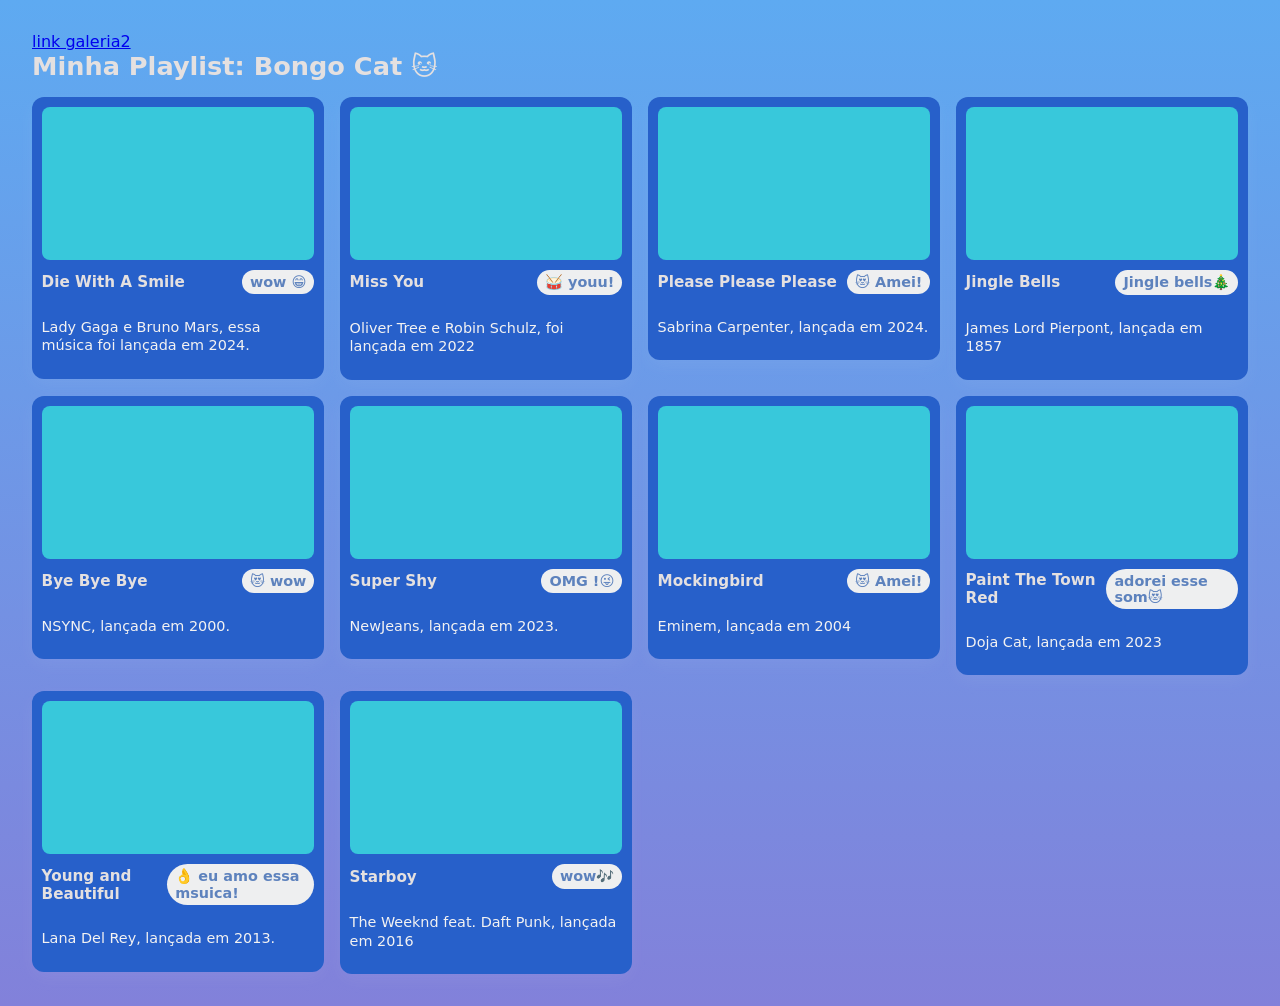
<file: index.html>
<!doctype html>
<html lang="pt-BR">
<head>
  <meta charset="utf-8" />
  <meta name="viewport" content="width=device-width,initial-scale=1" />
  <title>Galeria Bongo Cat</title>
  <link rel="stylesheet" href="style.css">
</head>
<body>
    <a href="./galeria2.index.html">link galeria2</a>
  <h1>Minha Playlist: Bongo Cat 🐱</h1>
  
  <section class="grid">
    
    <!-- EXEMPLO 1 -->
    <article class="card">
      <div class="video-wrap">
        <iframe width="560" height="315" src="https://www.youtube.com/embed/pKxqABRzym4?si=XeJSfUocRu2uAixi" title="YouTube video player" frameborder="0" allow="accelerometer; autoplay; clipboard-write; encrypted-media; gyroscope; picture-in-picture; web-share" referrerpolicy="strict-origin-when-cross-origin" allowfullscreen></iframe>
      </div>
      <div class="meta">
        <div class="title">Die With A Smile</div>
        <div class="badge">wow 😁</div>
      </div>
      <p class="desc">Lady Gaga e Bruno Mars, essa música foi lançada em 2024.</p>
    </article>

    <!-- EXEMPLO 2 -->
    <article class="card">
      <div class="video-wrap">
        <iframe width="560" height="315" src="https://www.youtube.com/embed/MoWDhKUkMa0?si=gl0xyy9ckt54yDhJ&amp;start=18" title="YouTube video player" frameborder="0" allow="accelerometer; autoplay; clipboard-write; encrypted-media; gyroscope; picture-in-picture; web-share" referrerpolicy="strict-origin-when-cross-origin" allowfullscreen></iframe>
      </div>
      <div class="meta">
        <div class="title">Miss You</div>
        <div class="badge">🥁 youu!</div>
      </div>
      <p class="desc">Oliver Tree e Robin Schulz, foi lançada em 2022</p>
    </article>

    <!-- EXEMPLO 3 -->
    <article class="card">
      <div class="video-wrap">
        <iframe width="560" height="315" src="https://www.youtube.com/embed/lBTLR3Au6b4?si=CP1CBWlrm6TBc9PD" title="YouTube video player" frameborder="0" allow="accelerometer; autoplay; clipboard-write; encrypted-media; gyroscope; picture-in-picture; web-share" referrerpolicy="strict-origin-when-cross-origin" allowfullscreen></iframe>
      </div>
      <div class="meta">
        <div class="title">Please Please Please</div>
        <div class="badge">😻 Amei!</div>
      </div>
      <p class="desc">Sabrina Carpenter, lançada em 2024.</p>
    </article>

    <!-- EXEMPLO 4 -->
    <article class="card">
      <div class="video-wrap">
        <iframe width="560" height="315" src="https://www.youtube.com/embed/n_8uCh1qLhU?si=SrFMy62NYuew0bJM&amp;start=1" title="YouTube video player" frameborder="0" allow="accelerometer; autoplay; clipboard-write; encrypted-media; gyroscope; picture-in-picture; web-share" referrerpolicy="strict-origin-when-cross-origin" allowfullscreen></iframe>
      </div>
      <div class="meta">
        <div class="title">Jingle Bells</div>
        <div class="badge">Jingle bells🎄</div>
      </div>
      <p class="desc">James Lord Pierpont, lançada em 1857</p>
    </article>

    <!-- EXEMPLO 5 -->
    <article class="card">
      <div class="video-wrap">
        <iframe width="560" height="315" src="https://www.youtube.com/embed/Iik0py8C40A?si=sSXh5oKIO7X6Ibdi" title="YouTube video player" frameborder="0" allow="accelerometer; autoplay; clipboard-write; encrypted-media; gyroscope; picture-in-picture; web-share" referrerpolicy="strict-origin-when-cross-origin" allowfullscreen></iframe>
      </div>
      <div class="meta">
        <div class="title">Bye Bye Bye</div>
        <div class="badge">😻 wow</div>
      </div>
      <p class="desc">NSYNC, lançada em 2000.</p>
    </article>
    
    <!-- EXEMPLO 6 -->
    <article class="card">
      <div class="video-wrap">
        <iframe width="560" height="315" src="https://www.youtube.com/embed/MMuel7Bs-zg?si=VxpKZOwEfa7oiwuH&amp;start=2" title="YouTube video player" frameborder="0" allow="accelerometer; autoplay; clipboard-write; encrypted-media; gyroscope; picture-in-picture; web-share" referrerpolicy="strict-origin-when-cross-origin" allowfullscreen></iframe>
      </div>
      <div class="meta">
        <div class="title">Super Shy</div>
        <div class="badge">OMG !😜</div>
      </div>
      <p class="desc">NewJeans, lançada em 2023.</p>
    </article>
    
    <!-- EXEMPLO 7 -->
    <article class="card">
      <div class="video-wrap">
        <iframe width="560" height="315" src="https://www.youtube.com/embed/xH4zXiD2v08?si=10hiGZEMOBA6OvAU" title="YouTube video player" frameborder="0" allow="accelerometer; autoplay; clipboard-write; encrypted-media; gyroscope; picture-in-picture; web-share" referrerpolicy="strict-origin-when-cross-origin" allowfullscreen></iframe>
      </div>
      <div class="meta">
        <div class="title">Mockingbird</div>
        <div class="badge">😻 Amei!</div>
      </div>
      <p class="desc">Eminem, lançada em 2004</p>
    </article>
    
    <!-- EXEMPLO 8 -->
    <article class="card">
      <div class="video-wrap">
        <iframe width="560" height="315" src="https://www.youtube.com/embed/IX3du8a48h4?si=HCxsnpCCViA_5Z2m&amp;start=1" title="YouTube video player" frameborder="0" allow="accelerometer; autoplay; clipboard-write; encrypted-media; gyroscope; picture-in-picture; web-share" referrerpolicy="strict-origin-when-cross-origin" allowfullscreen></iframe>
      </div>
      <div class="meta">
        <div class="title">Paint The Town Red</div>
        <div class="badge">adorei esse som😻</div>
      </div>
      <p class="desc">Doja Cat, lançada em 2023</p>
    </article>

    <!-- EXEMPLO 9 -->
    <article class="card">
      <div class="video-wrap">
        <iframe width="560" height="315" src="https://www.youtube.com/embed/wip9eTwC_BM?si=7SAlnhNAxqfYiiE4&amp;start=20" title="YouTube video player" frameborder="0" allow="accelerometer; autoplay; clipboard-write; encrypted-media; gyroscope; picture-in-picture; web-share" referrerpolicy="strict-origin-when-cross-origin" allowfullscreen></iframe>
      </div>
      <div class="meta">
        <div class="title">Young and Beautiful</div>
        <div class="badge">👌 eu amo essa msuica!</div>
      </div>
      <p class="desc">Lana Del Rey, lançada em 2013.</p>
    </article>
    
    <!-- EXEMPLO 10 -->
    <article class="card">
      <div class="video-wrap">
        <iframe width="560" height="315" src="https://www.youtube.com/embed/IUxJtkNE0M8?si=GV8Y4rV_PZ6DCgBp&amp;start=3" title="YouTube video player" frameborder="0" allow="accelerometer; autoplay; clipboard-write; encrypted-media; gyroscope; picture-in-picture; web-share" referrerpolicy="strict-origin-when-cross-origin" allowfullscreen></iframe>
      </div>
      <div class="meta">
        <div class="title">Starboy</div>
        <div class="badge">wow🎶</div>
      </div>
      <p class="desc">The Weeknd feat. Daft Punk, lançada em 2016</p>
    </article>
    
    
    

  </section>
</body>
</html>
</file>
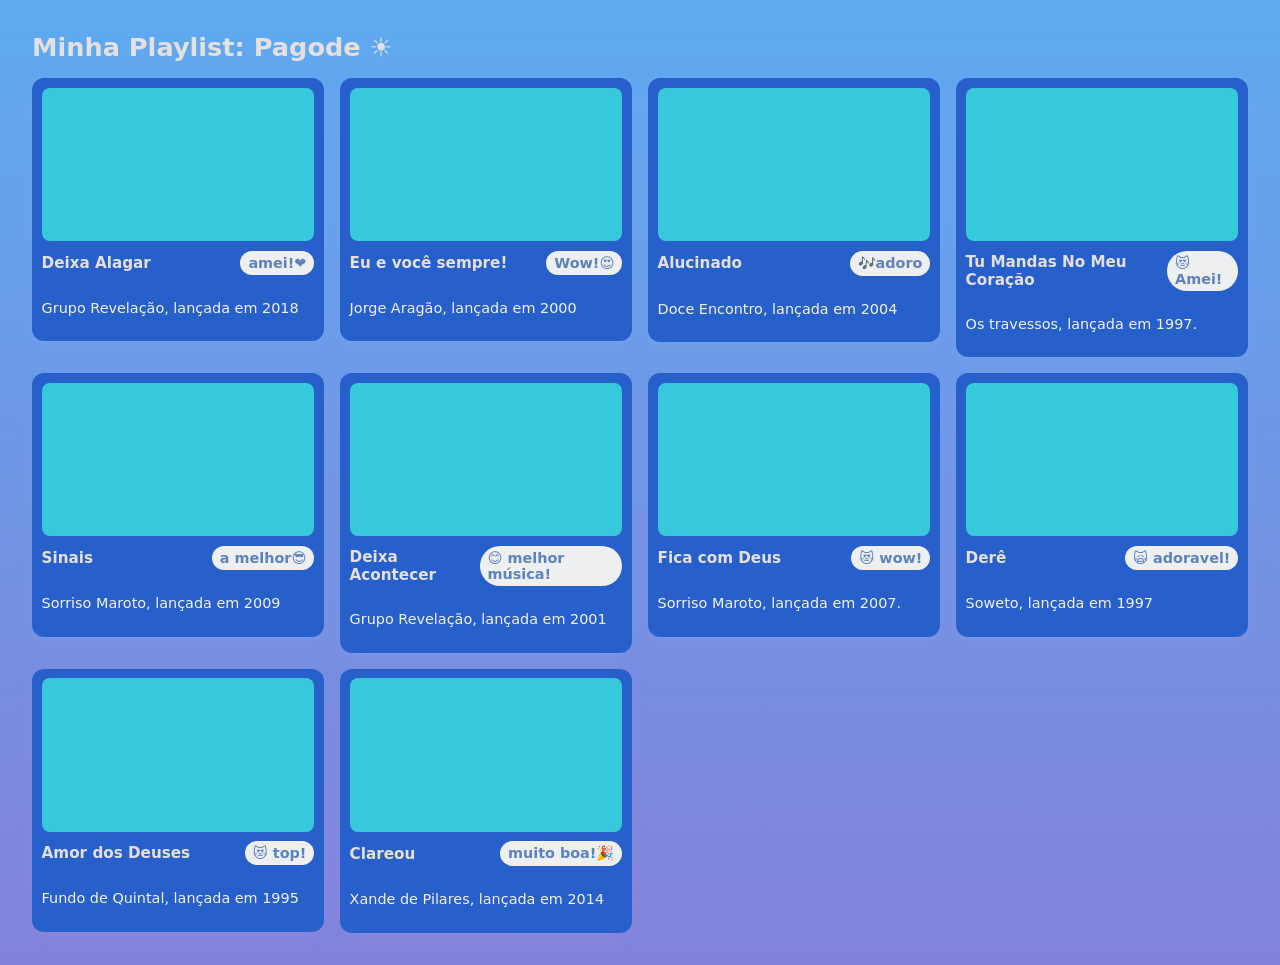
<file: galeria2.index.html>
<!doctype html>
<html lang="pt-BR">
<head>
  <meta charset="utf-8" />
  <meta name="viewport" content="width=device-width,initial-scale=1" />
  <title>Galeria Bongo Cat</title>
  <link rel="stylesheet" href="style.css">
</head>
<body>
  <h1>Minha Playlist: Pagode ☀️</h1>
  
  <section class="grid">
    
    <!-- EXEMPLO 1 -->
    <article class="card">
      <div class="video-wrap">
        <iframe width="560" height="315" src="https://www.youtube.com/embed/WXDeAA4U11c?si=B1NdAjaAK8S19Ud2&amp;start=3" title="YouTube video player" frameborder="0" allow="accelerometer; autoplay; clipboard-write; encrypted-media; gyroscope; picture-in-picture; web-share" referrerpolicy="strict-origin-when-cross-origin" allowfullscreen></iframe>
      </div>
      <div class="meta">
        <div class="title">Deixa Alagar</div>
        <div class="badge">amei!❤️</div>
      </div>
      <p class="desc">Grupo Revelação, lançada em 2018 </p>
    </article>

    <!-- EXEMPLO 2 -->
    <article class="card">
      <div class="video-wrap">
        <iframe width="560" height="315" src="https://www.youtube.com/embed/hStN_RIAKd0?si=EApVZOY4gl5V7yNh&amp;start=1" title="YouTube video player" frameborder="0" allow="accelerometer; autoplay; clipboard-write; encrypted-media; gyroscope; picture-in-picture; web-share" referrerpolicy="strict-origin-when-cross-origin" allowfullscreen></iframe>
      </div>
      <div class="meta">
        <div class="title">Eu e você sempre!</div>
        <div class="badge">Wow!😍</div>
      </div>
      <p class="desc">Jorge Aragão, lançada em 2000</p>
    </article>

    <!-- EXEMPLO 3 -->
    <article class="card">
      <div class="video-wrap">
        <iframe width="560" height="315" src="https://www.youtube.com/embed/LO0fsAzMvvs?si=ztc0-oUPVbc4d9_T&amp;start=1" title="YouTube video player" frameborder="0" allow="accelerometer; autoplay; clipboard-write; encrypted-media; gyroscope; picture-in-picture; web-share" referrerpolicy="strict-origin-when-cross-origin" allowfullscreen></iframe>
      </div>
      <div class="meta">
        <div class="title">Alucinado</div>
        <div class="badge">🎶adoro</div>
      </div>
      <p class="desc">Doce Encontro, lançada em 2004</p>
    </article>

    
       <!-- EXEMPLO 4 -->
    <article class="card">
      <div class="video-wrap">
        <iframe width="560" height="315" src="https://www.youtube.com/embed/hDqZLbxpNH0?si=5M_IMdX4woM6dKw0&amp;start=1" title="YouTube video player" frameborder="0" allow="accelerometer; autoplay; clipboard-write; encrypted-media; gyroscope; picture-in-picture; web-share" referrerpolicy="strict-origin-when-cross-origin" allowfullscreen></iframe>
      </div>
      <div class="meta">
        <div class="title">Tu Mandas No Meu Coração</div>
        <div class="badge">😻 Amei!</div>
      </div>
      <p class="desc">Os travessos, lançada em 1997.</p>
    </article>

       <!-- EXEMPLO 5 -->
    <article class="card">
      <div class="video-wrap">
      <iframe width="560" height="315" src="https://www.youtube.com/embed/CrIxh4VaHUI?si=-9eSxu9CqHWbbe90&amp;start=3" title="YouTube video player" frameborder="0" allow="accelerometer; autoplay; clipboard-write; encrypted-media; gyroscope; picture-in-picture; web-share" referrerpolicy="strict-origin-when-cross-origin" allowfullscreen></iframe>
      </div>
      <div class="meta">
        <div class="title">Sinais</div>
        <div class="badge">a melhor😎</div>
      </div>
      <p class="desc">Sorriso Maroto, lançada em 2009</p>
    </article>

       <!-- EXEMPLO 6 -->
    <article class="card">
      <div class="video-wrap">
        <iframe width="560" height="315" src="https://www.youtube.com/embed/wo4pWZApd2Y?si=En9twOS0dB2BC8ke&amp;start=2" title="YouTube video player" frameborder="0" allow="accelerometer; autoplay; clipboard-write; encrypted-media; gyroscope; picture-in-picture; web-share" referrerpolicy="strict-origin-when-cross-origin" allowfullscreen></iframe>
      </div>
      <div class="meta">
        <div class="title">Deixa Acontecer</div>
        <div class="badge">😊 melhor música!</div>
      </div>
      <p class="desc">Grupo Revelação, lançada em 2001</p>
    </article>
        

       <!-- EXEMPLO 7 -->
    <article class="card">
      <div class="video-wrap">
        <iframe width="560" height="315" src="https://www.youtube.com/embed/c6m6y56zbm0?si=2uXG1n5n73lTvULX&amp;start=1" title="YouTube video player" frameborder="0" allow="accelerometer; autoplay; clipboard-write; encrypted-media; gyroscope; picture-in-picture; web-share" referrerpolicy="strict-origin-when-cross-origin" allowfullscreen></iframe>
      </div>
      <div class="meta">
        <div class="title">Fica com Deus</div>
        <div class="badge">😻 wow!</div>
      </div>
      <p class="desc">Sorriso Maroto, lançada em 2007.</p>
    </article>

   
           <!-- EXEMPLO 8 -->
    <article class="card">
      <div class="video-wrap">
           <iframe width="560" height="315" src="https://www.youtube.com/embed/qU2OvGDeu2k?si=hFU5DSD_9HQEFIpO&amp;start=3" title="YouTube video player" frameborder="0" allow="accelerometer; autoplay; clipboard-write; encrypted-media; gyroscope; picture-in-picture; web-share" referrerpolicy="strict-origin-when-cross-origin" allowfullscreen></iframe>
      </div>
      <div class="meta">
        <div class="title">Derê</div>
        <div class="badge">🙀 adoravel!</div>
      </div>
      <p class="desc">Soweto, lançada em 1997</p>
    </article>
      

       <!-- EXEMPLO 9 -->
    <article class="card">
      <div class="video-wrap">
        <iframe width="560" height="315" src="https://www.youtube.com/embed/zIPliY-Bae4?si=-JbvnYwxgai8Ri8u" title="YouTube video player" frameborder="0" allow="accelerometer; autoplay; clipboard-write; encrypted-media; gyroscope; picture-in-picture; web-share" referrerpolicy="strict-origin-when-cross-origin" allowfullscreen></iframe>
      </div>
      <div class="meta">
        <div class="title">Amor dos Deuses</div>
        <div class="badge">😻 top!</div>
      </div>
      <p class="desc">Fundo de Quintal, lançada em 1995</p>
    </article>
      
       <!-- EXEMPLO 10 -->
    <article class="card">
      <div class="video-wrap">
       <iframe width="560" height="315" src="https://www.youtube.com/embed/1Ri8p0gLrqk?si=RnJMRehXH4RRcDdc" title="YouTube video player" frameborder="0" allow="accelerometer; autoplay; clipboard-write; encrypted-media; gyroscope; picture-in-picture; web-share" referrerpolicy="strict-origin-when-cross-origin" allowfullscreen></iframe>
      </div>
      <div class="meta">
        <div class="title">Clareou</div>
        <div class="badge">muito boa!🎉</div>
      </div>
      <p class="desc">Xande de Pilares, lançada em 2014</p>
    </article>


  </section>
</body>
</html>
</file>
<file: style.css>
:root{
  --gap: 1rem;
  --card-bg: #2760ca;
  --radius: 12px;
}
body{
  font-family: system-ui, -apple-system, sans-serif;
  background: linear-gradient(180deg,#5eaaf1,#8281da);
  margin: 0;
  padding: 2rem;
  color: #e4e0e0;
}

h1{ margin: 0 0 1rem 0; font-size: 1.6rem; }

.grid{
  display: grid;
  grid-template-columns: repeat(auto-fit, minmax(260px, 1fr));
  gap: var(--gap);
  align-items: start;
}

.card{
  background: var(--card-bg);
  border-radius: var(--radius);
  padding: 0.6rem;
  box-shadow: 0 6px 18px rgba(243, 244, 247, 0.06);
  transition: transform .18s ease;
  display: flex;
  flex-direction: column;
  gap: .6rem;
}
.card:hover{
  transform: translateY(-6px);
  box-shadow: 0 12px 30px rgba(253, 253, 253, 0.12);
}

.video-wrap{
  position: relative;
  width: 100%;
  padding-top: 56.25%; /* Mantém proporção 16:9 */
  border-radius: calc(var(--radius) - 4px);
  overflow: hidden;
  background: #38c8db;
}
/* O CSS abaixo garante que o iframe colado ocupe todo o espaço */
.video-wrap iframe{
  position: absolute;
  inset: 0;
  width: 100%;
  height: 100%;
  border: 0;
}

.meta{
  display:flex;
  justify-content: space-between;
  align-items: center;
  gap: .5rem;
  font-size: .95rem;
}
.title{ font-weight: 600; }

.desc{
  font-size: .9rem;
  color: #f3f2f2;
  line-height: 1.3;
}

.badge{
  background: #eeeff0;
  padding: .25rem .5rem;
  border-radius: 999px;
  font-size: 0.9rem;
  font-weight: 600;
  color: #5d82bd;
}
</file>
